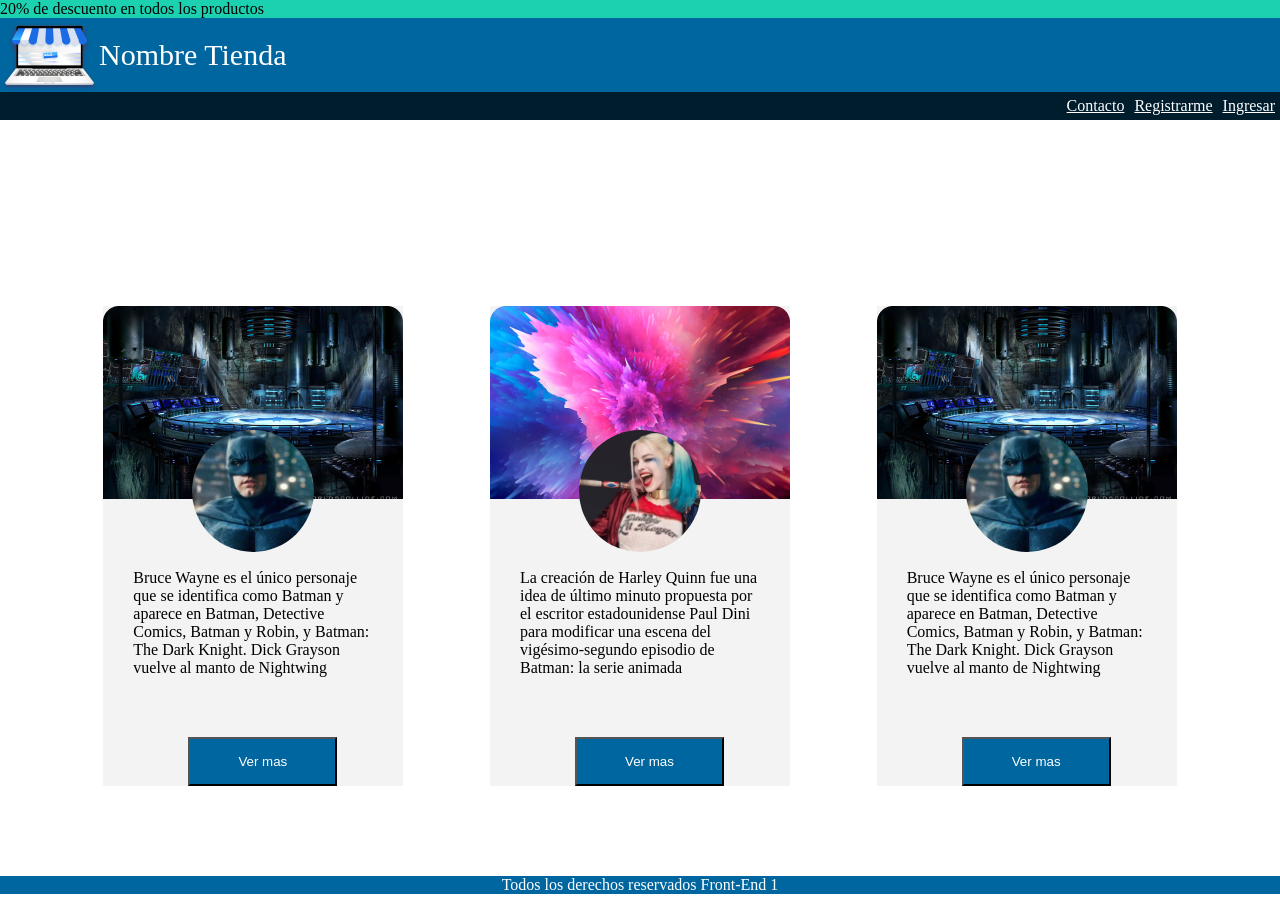
<file: semana 6/root/index.html>
<!DOCTYPE html>
<html lang="en">
<head>
    <meta charset="UTF-8">
    <meta http-equiv="X-UA-Compatible" content="IE=edge">
    <meta name="viewport" content="width=device-width, initial-scale=1.0">
    <title>Document</title>
    <link rel="stylesheet" href="styles/styles.css">
</head>
<body>
    <header>
        <div id="header1">
            <p>20% de descuento en todos los productos</p>
        </div>
        <div id="header2">
            <img src="img/Pc.png" alt="">
            <span >Nombre Tienda</span>
        </div>
        <div id="header3">
            <nav>
                <ul class="lista"type="none">
                    <a href="contacto.html" class="list-element" target="_blank"><li>Contacto</li></a>
                    <a href="Registro.html" class="list-element" target="_blank"><li>Registrarme</li></a>
                    <a href="login.html" class="list-element" target="_blank"><li>Ingresar</li></a>
                </ul>
            </nav>
        </div>
    </header>
    <main>
        <div id="card-container">
            <div class="card">
                <div>
                    <img class="img-cara" src="img/batman.png" alt="">
                </div>
                <div class="color">
                    <img src="img/FondoBatman.png" alt="">
                    <br><br><br>
                    <p>
                        Bruce Wayne es el único personaje que se identifica como Batman y aparece en Batman, Detective Comics, Batman y Robin, y Batman: The Dark Knight. Dick Grayson vuelve al manto de Nightwing
                    </p>
                    <a href="#">
                        <button class="boton">
                            <span>Ver mas</span>
                        </button>
                    </a>
                </div>
            </div>
            <div class="card">
                <div>
                    <img class="img-cara" src="img/harley.png" alt="">
                </div>
                <div class="color">
                    <img src="img/fondoHarley.png" alt="">
                    <br><br><br>
                    <p>
                        La creación de Harley Quinn fue una idea de último minuto propuesta por el escritor estadounidense Paul Dini para modificar una escena del vigésimo-segundo episodio de Batman: la serie animada
                    </p>
                    <a href="#">
                        <button class="boton">
                            <span>Ver mas</span>
                        </button>
                    </a>
                </div>
            </div>
            <div class="card">
                <div>
                    <img class="img-cara" src="img/batman.png" alt="">
                </div>
                <div class="color">
                    <img src="img/FondoBatman.png" alt="">
                    <br><br><br>
                    <p>
                        Bruce Wayne es el único personaje que se identifica como Batman y aparece en Batman, Detective Comics, Batman y Robin, y Batman: The Dark Knight. Dick Grayson vuelve al manto de Nightwing
                    </p>
                    <a href="#">
                        <button class="boton">
                            <span>Ver mas</span>
                        </button>
                </a>
                </div>
            </div>

        </div>
    </main>
    <footer>
        <p>Todos los derechos reservados Front-End 1</p>
    </footer>
</body>
</html>
</file>
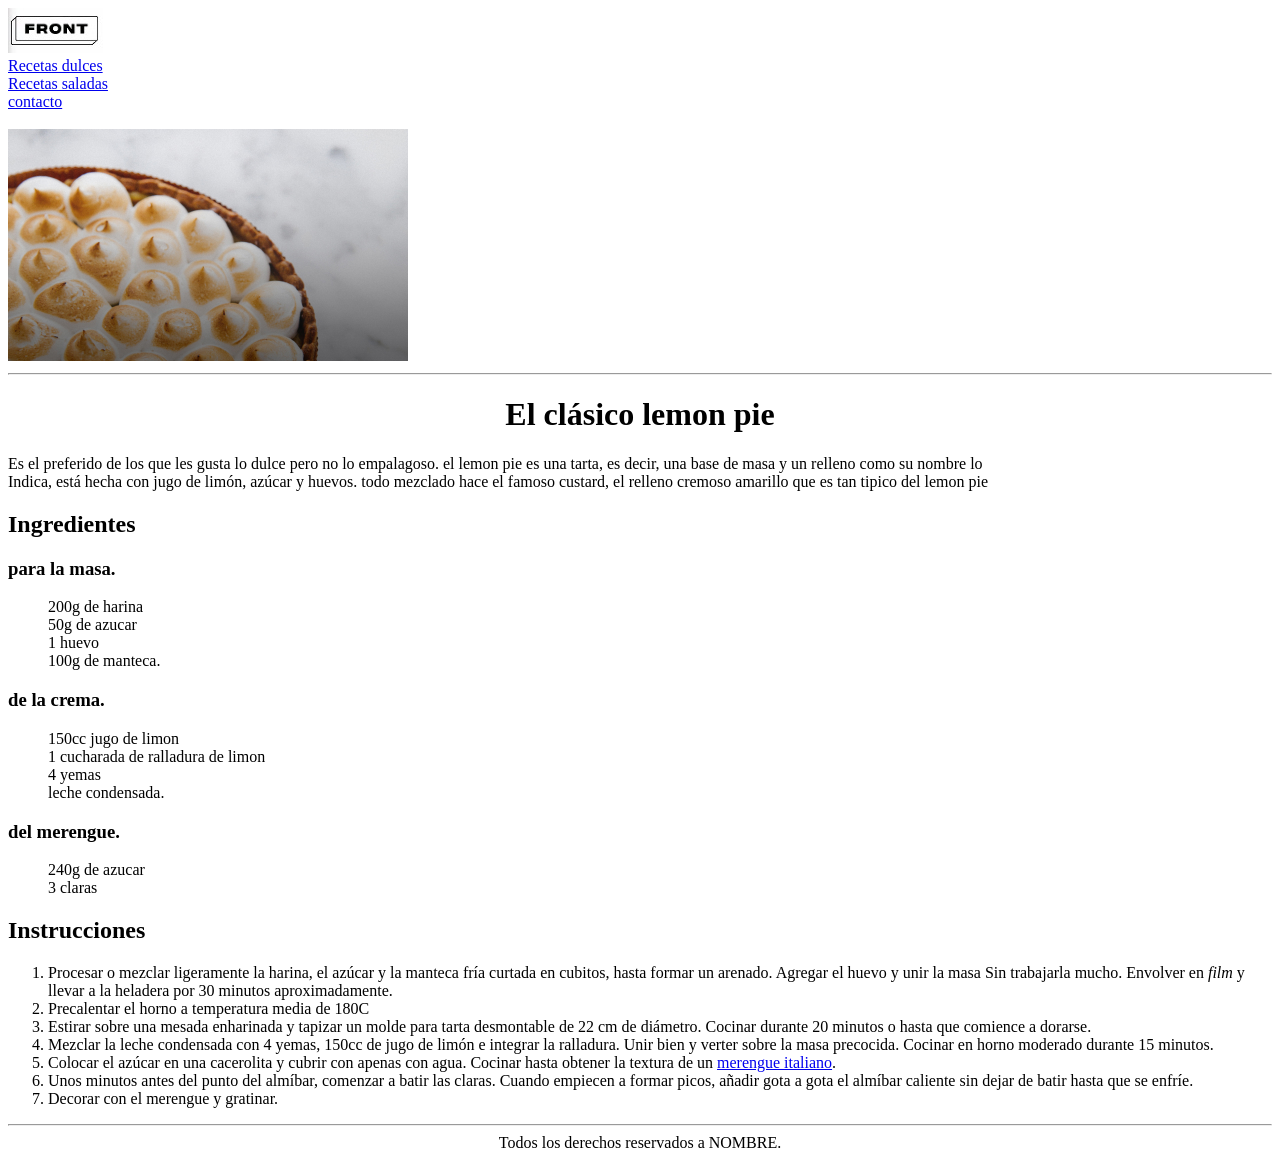
<file: semana 2/clase 2/root/index.html>
<!DOCTYPE html>
<html lang="en">
<head>
    <meta charset="UTF-8">
    <meta http-equiv="X-UA-Compatible" content="IE=edge">
    <meta name="viewport" content="width=device-width, initial-scale=1.0">
    <title>Document</title>
</head>
<body>
    <header>  
        <img src="img/logo.jpg" >
        <br>
        <a href="#">Recetas dulces</a>
        <br>
        <a href="#">Recetas saladas</a>
        <br>
        <a href="#">contacto</a>
    </header>
    <br>
        <img src="img/lemon-pie 2.jpg" >
    <hr>
    <main>
        <div>
            <center>
                <h1>El clásico lemon pie</h1>
            </center>
            <p>Es el preferido de los que les gusta lo dulce pero no lo empalagoso. el lemon pie es una tarta, es decir, una base de masa y un relleno como su nombre lo
            <br>
            Indica, está hecha con jugo de limón, azúcar y huevos. todo mezclado hace el famoso custard, el relleno cremoso amarillo que es tan tipico del lemon pie 
            </p>
        </div>
        <div>
            <h2>Ingredientes</h2>
            <h3> para la masa.</h3>
            <ul type="none">
                <li>200g de harina</li>
                <li>50g de azucar </li>
                <li>1 huevo </li>
                <li>100g de manteca.</li>
            </ul>
            <h3> de la crema.</h3>
            <ul type="none">
                <li>150cc jugo de limon</li>
                <li>1 cucharada de ralladura de limon </li>
                <li>4 yemas </li>
                <li>leche condensada.</li>
            </ul>
            <h3> del merengue.</h3>
            <ul type="none">
                <li>240g de azucar</li>
                <li>3 claras </li>
            </ul>
            <h2>Instrucciones</h2>
            <ol>
                <li>Procesar o mezclar ligeramente la harina, el azúcar y la manteca fría curtada en cubitos, hasta formar un arenado. Agregar el huevo y unir la masa
                Sin trabajarla mucho. Envolver en <em>film</em> y llevar a la heladera por 30 minutos aproximadamente.</li>
                <li>Precalentar el horno a temperatura media de 180C</li>
                <li>Estirar sobre una mesada enharinada y tapizar un molde para tarta desmontable de 22 cm de diámetro. Cocinar durante 20 minutos o hasta que comience a dorarse.</li>
                <li>Mezclar la leche condensada con 4 yemas, 150cc de jugo de limón e integrar la ralladura. Unir bien y verter sobre la masa precocida. Cocinar en horno moderado durante 15 minutos.</li>
                <li>Colocar el azúcar en una cacerolita y cubrir con apenas con agua. Cocinar hasta obtener la textura de un <a href="#">merengue italiano</a>.</li>
                <li>Unos minutos antes del punto del almíbar, comenzar a batir las claras. Cuando empiecen a formar picos, añadir gota a gota el almíbar caliente sin dejar de batir hasta que se enfríe.</li>
                <li>Decorar con el merengue y gratinar.</li>
            </ol>
        </div>
    </main>
    <hr>
    <footer>
        <center>
            Todos los derechos reservados a NOMBRE.
        </center>
    </footer>
</body>
</html>
</file>
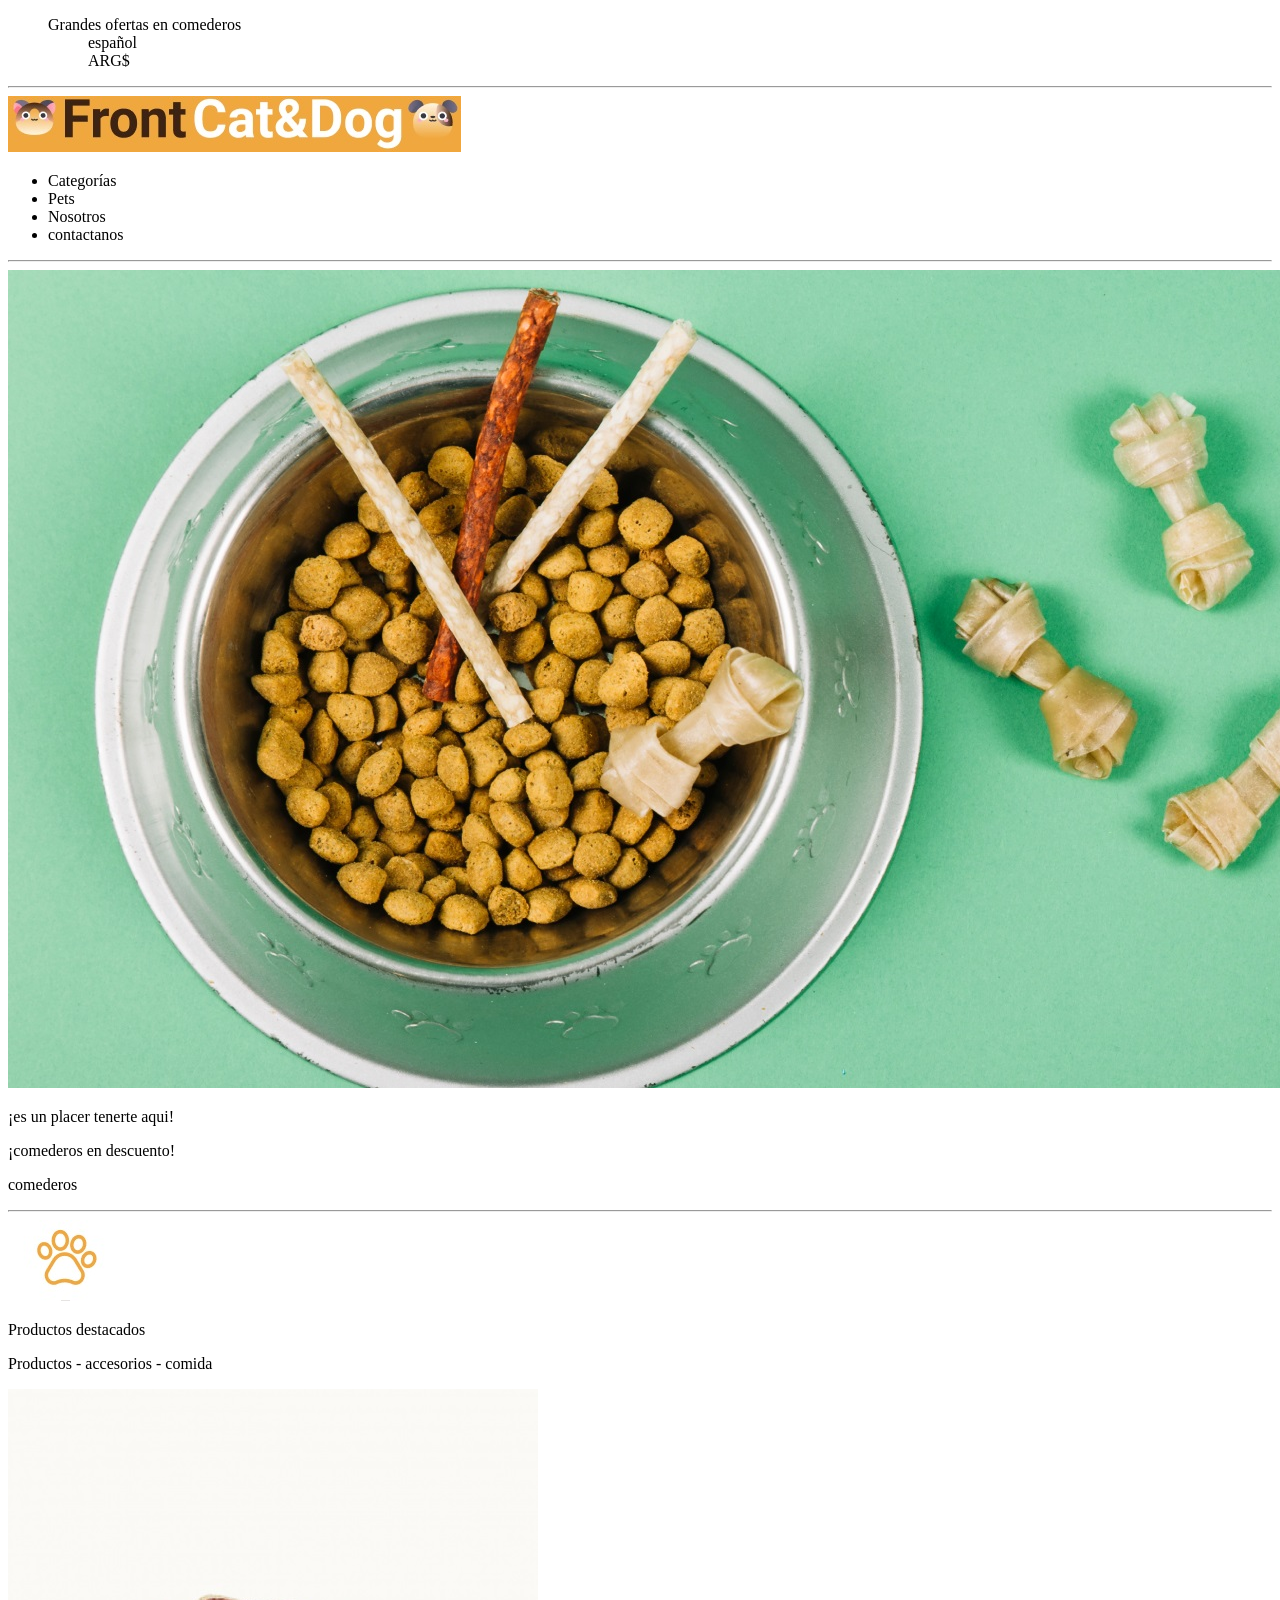
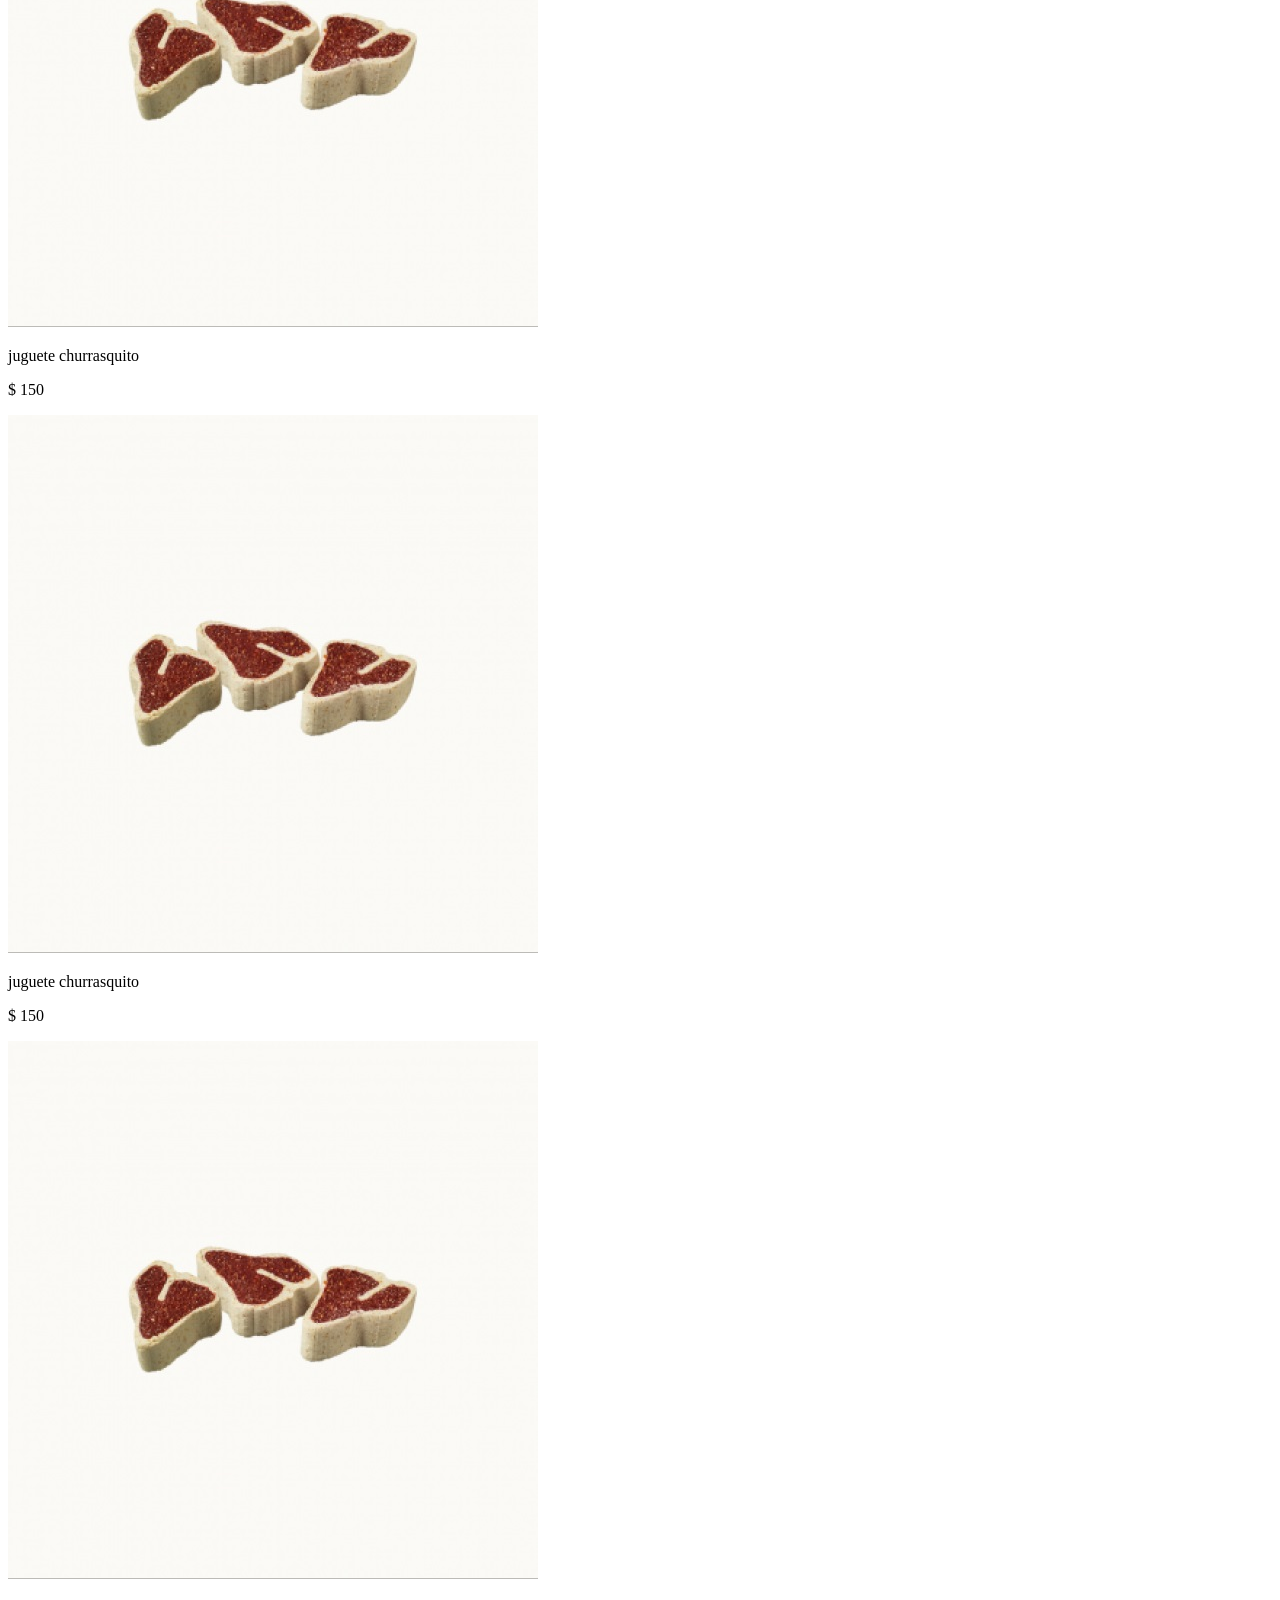
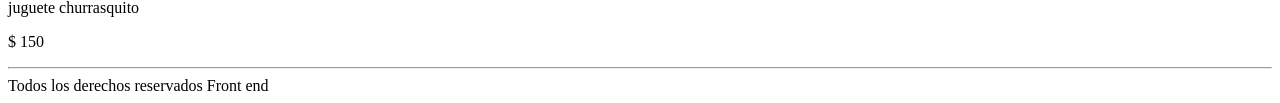
<file: semana 2/clase 3/root/index.html>
<!DOCTYPE html>
<html lang="en">
<head>
    <meta charset="UTF-8">
    <meta http-equiv="X-UA-Compatible" content="IE=edge">
    <meta name="viewport" content="width=device-width, initial-scale=1.0">
    <title>Document</title>
</head>
<body>
    <header>
        <section>
            <ul style="list-style: none;">
                <li>Grandes ofertas en comederos</li>
                    <li><ul style="list-style: none;">
                        <li>español</li>
                        <li>ARG$</li>
                    </ul></li>
            </ul>   
        </section>
        <hr>
        <section>
            <img src="img/logo-nombre.jpg">
            <ul>
                <li><a>Categorías</a></li>
                <li><a>Pets</a></li>
                <li>Nosotros</li>
                <li>contactanos</li>
            </ul>
        </section>
    </header>
    <hr>
    <main>
        <section>
            <img src="img/img-banner.jpg">
            <p>¡es un placer tenerte aqui!</p>
            <p>¡comederos en descuento!</p>
            <p>comederos</p>
        </section>
        <hr>
        <section>
            <img src="img/pata.jpg">
            <p>Productos destacados</p>
            <p>Productos - accesorios - comida</p>
        </section>
        <section>
            <section>
                <img src="img/churrasquito.jpg">
                <p>juguete churrasquito</p>
                <p>$ 150</p>
            </section>
            <section>
                <img src="img/churrasquito.jpg">
                <p>juguete churrasquito</p>
                <p>$ 150</p>
            </section>
            <section>
                <img src="img/churrasquito.jpg">
                <p>juguete churrasquito</p>
                <p>$ 150</p>
            </section>
        </section>
    </main>
    <hr>
    <footer>
        Todos los derechos reservados Front end 
    </footer>
</body>
</html>
</file>
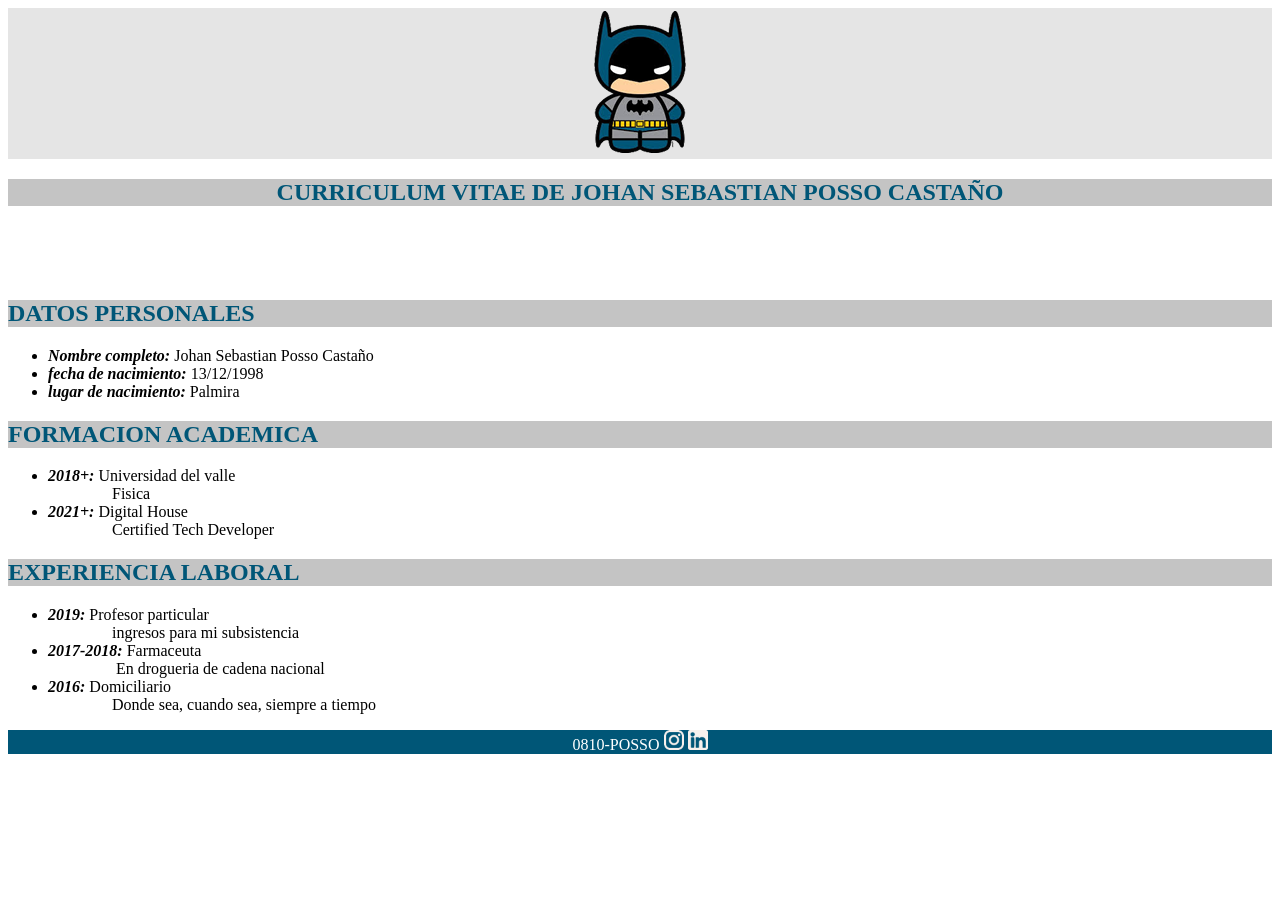
<file: semana 3/clase 1/root/index.html>
<!DOCTYPE html>
<html lang="en">
<head>
    <meta charset="UTF-8">
    <meta http-equiv="X-UA-Compatible" content="IE=edge">
    <meta name="viewport" content="width=device-width, initial-scale=1.0">
    <title>Document</title>
    <link rel="stylesheet" href="css/styles.css">
</head>
<body>
    <header style="text-align: center;" >
        <img src="img/img.png" alt="">
    </header>
    <main>
        <section id="titulo" style="color:#005677">
            <h1>CURRICULUM VITAE DE JOHAN SEBASTIAN POSSO CASTAÑO</h1>
        </section>
        <br>
        <br>
        <br>
        <section>
            <h2 class="subtitulo">DATOS PERSONALES</h2>
        </section>
            <ul>
                <li>
                    <span class="negrita">Nombre completo:</span>
                    Johan Sebastian Posso Castaño

                </li>
                <li>
                    <span class="negrita">fecha de nacimiento:</span>
                    13/12/1998

                </li>
                <li>
                    <span class="negrita">lugar de nacimiento:</span>
                Palmira 

                </li>
            </ul>
        <section>
            <h2 class="subtitulo">FORMACION ACADEMICA</h2>
        </section>
            <ul>
                <li><span class="negrita">2018+: </span>
                    Universidad del valle <br>
                    <span class="espacio-blanco">&#9;&#9;Fisica</span>
                </li>
                <li><span class="negrita">2021+:</span>
                    Digital House <br>
                    <span class="espacio-blanco">&#9;&#9;Certified Tech Developer</span>
                </li>
            </ul>
        <section>
            <h2 class="subtitulo">EXPERIENCIA LABORAL</h2>
        </section>
            <ul>
                <li><span class="negrita">2019:</span>
                    Profesor particular <br>
                    <span class="espacio-blanco">&#9;&#9;ingresos para mi subsistencia</span>
                </li>
                <li><span class="negrita">2017-2018:</span>
                    Farmaceuta <br>
                    <span class="espacio-blanco">&#9;&#9; En drogueria de cadena nacional</span>
                </li>
                <li><span class="negrita">2016:</span>
                    Domiciliario <br>
                    <span class="espacio-blanco">&#9;&#9;Donde sea, cuando sea, siempre a tiempo</span>
                </li>
            </ul>
    </main>
    <footer>
        0810-POSSO   <img src="img/ig.png" width="20px" height="20px">   <img src="img/in.png" width="20px" height="20px">
    </footer>
</body>
</html>
</file>
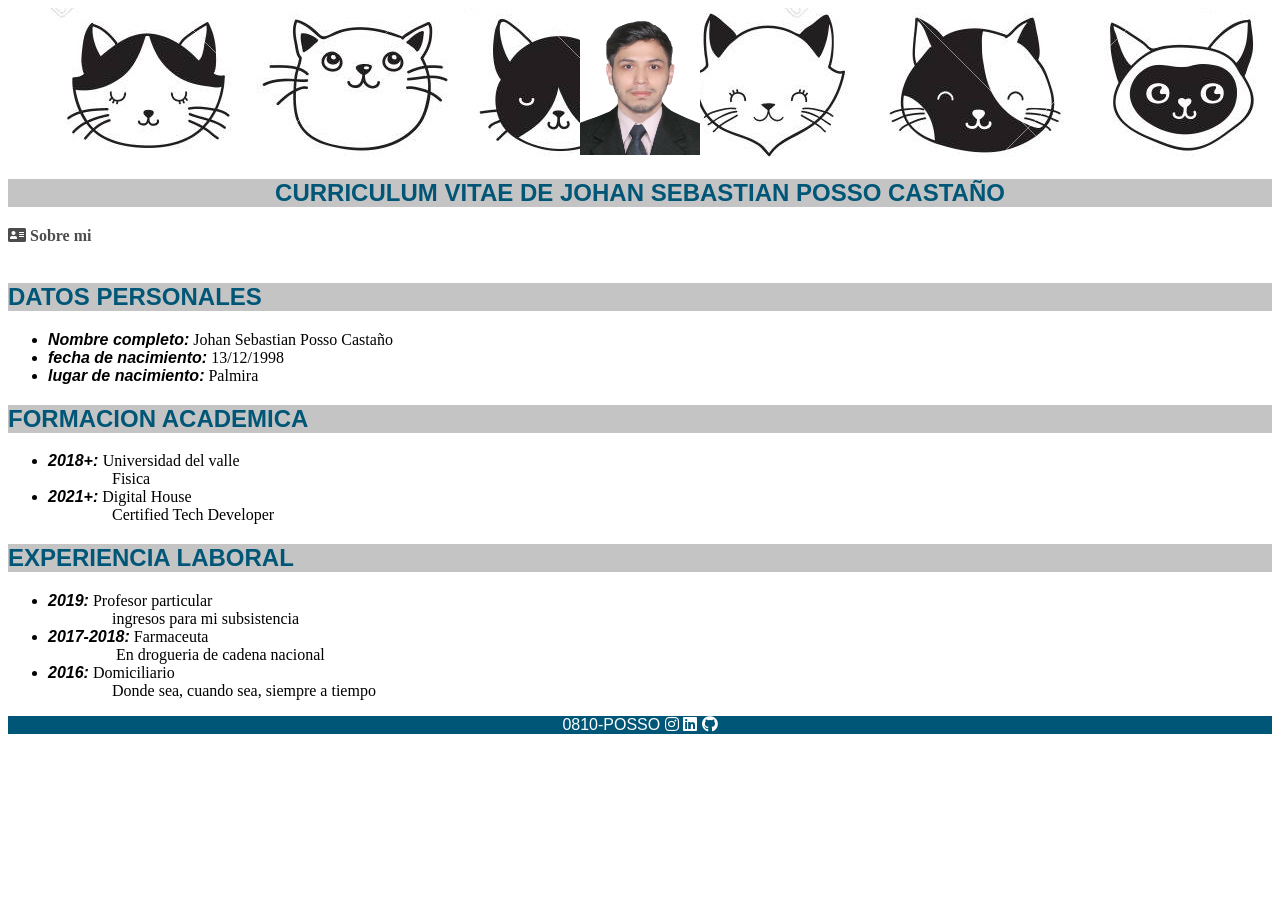
<file: semana 3/clase 2/root/index.html>
<!DOCTYPE html>
<html lang="en">
<head>
    <meta charset="UTF-8">
    <meta http-equiv="X-UA-Compatible" content="IE=edge">
    <meta name="viewport" content="width=device-width, initial-scale=1.0">
    <title>Document</title>
    <link rel="stylesheet" href="https://use.fontawesome.com/releases/v5.15.2/css/all.css">
    <link rel="stylesheet" href="css/styles.css">
</head>
<body>
    <header>
        <img class="foto" src="img/johan sebastian posso castaño DSC_0947-1.jpg" alt="">
    </header>
    <main>
        <section id="titulo">
            <h1>CURRICULUM VITAE DE JOHAN SEBASTIAN POSSO CASTAÑO</h1>
        </section>
        <a href="sobremi.html"><i class="fas fa-address-card"> Sobre mi</i></a>
        <br>
        <br>
        <section>
            <h2 class="subtitulo">DATOS PERSONALES</h2>
        </section>
            <ul>
                <li>
                    <span class="negrita">Nombre completo:</span>
                    Johan Sebastian Posso Castaño

                </li>
                <li>
                    <span class="negrita">fecha de nacimiento:</span>
                    13/12/1998

                </li>
                <li>
                    <span class="negrita">lugar de nacimiento:</span>
                Palmira 

                </li>
            </ul>
        <section>
            <h2 class="subtitulo">FORMACION ACADEMICA</h2>
        </section>
            <ul>
                <li><span class="negrita">2018+: </span>
                    Universidad del valle <br>
                    <span class="espacio-blanco">&#9;&#9;Fisica</span>
                </li>
                <li><span class="negrita">2021+:</span>
                    Digital House <br>
                    <span class="espacio-blanco">&#9;&#9;Certified Tech Developer</span>
                </li>
            </ul>
        <section>
            <h2 class="subtitulo">EXPERIENCIA LABORAL</h2>
        </section>
            <ul>
                <li><span class="negrita">2019:</span>
                    Profesor particular <br>
                    <span class="espacio-blanco">&#9;&#9;ingresos para mi subsistencia</span>
                </li>
                <li><span class="negrita">2017-2018:</span>
                    Farmaceuta <br>
                    <span class="espacio-blanco">&#9;&#9; En drogueria de cadena nacional</span>
                </li>
                <li><span class="negrita">2016:</span>
                    Domiciliario <br>
                    <span class="espacio-blanco">&#9;&#9;Donde sea, cuando sea, siempre a tiempo</span>
                </li>
            </ul>
    </main>
    <footer>
        0810-POSSO   <a href="https://www.instagram.com"><i class="fab fa-instagram"></i></a>   <a href="https://www.linkedin.com/"><i class="fab fa-linkedin"></i></a> <a href="https://github.com/jpossoc?tab=repositories"><i class="fab fa-github"></i></a>
    </footer>
</body>
</html>
</file>
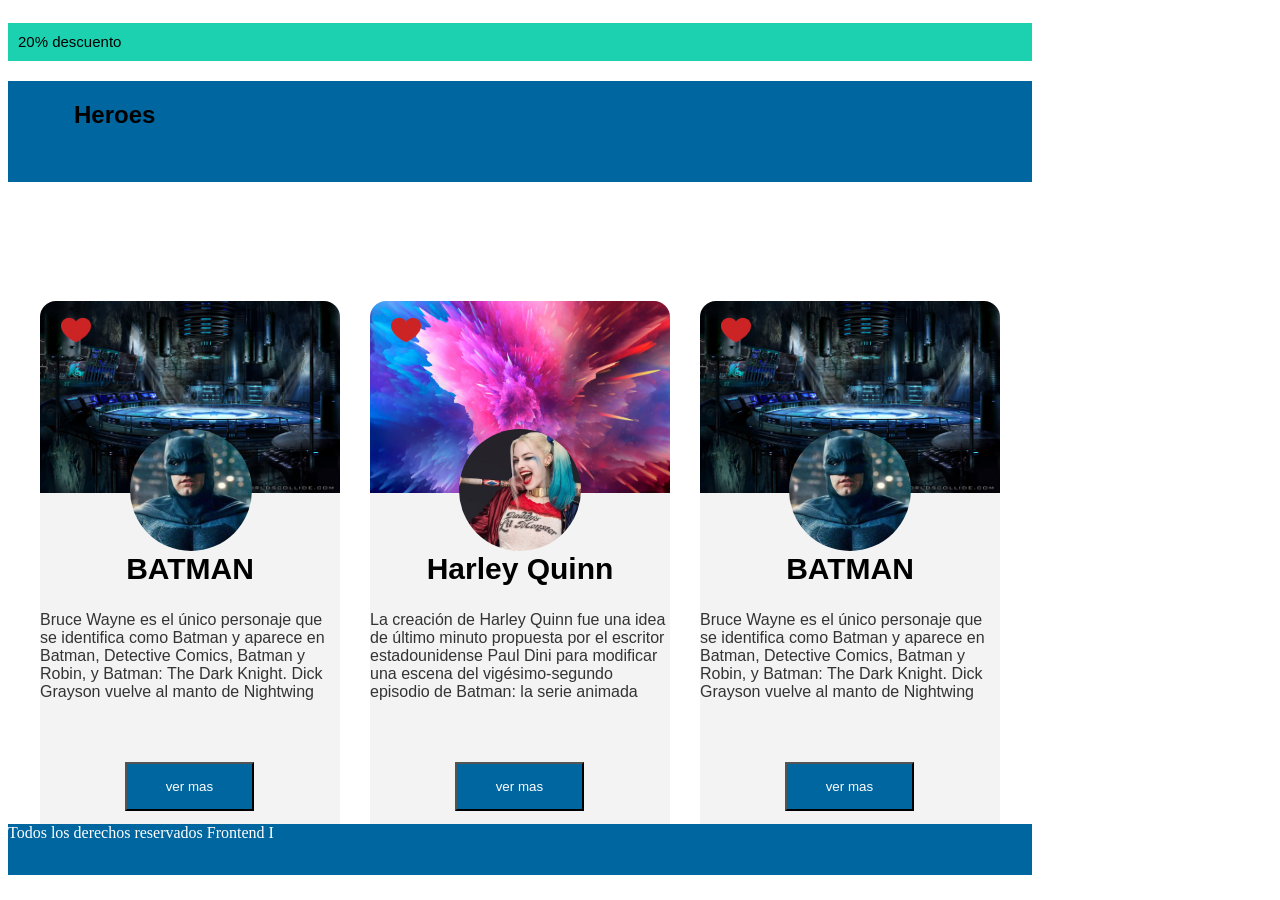
<file: semana 4/clase 1/root/index.html>
<!DOCTYPE html>
<html lang="en">
<head>
    <meta charset="UTF-8">
    <meta http-equiv="X-UA-Compatible" content="IE=edge">
    <meta name="viewport" content="width=device-width, initial-scale=1.0">
    <title>Document</title>
    <link rel="stylesheet" href="styles/style.css">
</head>
<body>
    <header>
        <section id="primero">
            <p id="primer-p"> 20% descuento</p>
        </section>
        <section class="segundo">
            <h1>Heroes</h1>
        </section>
    </header>
    <main>
            <img class="fondo-batman1" src="img/fondo-batman.jpg" alt="">
            <section class="leyenda-batman1">
                <h2>
                    <br>
                    BATMAN
                </h2>
                <p>
                    Bruce Wayne es el único personaje que se identifica como Batman y aparece en Batman, Detective Comics, Batman y Robin, y Batman: The Dark Knight. Dick Grayson vuelve al manto de Nightwing
                </p>
            </section>
            <img class="cara-batman1" src="img/batman.jpg" alt="">
            <a href="$">
                <button class="boton-batman1">
                    <p>ver mas</p>
                </button>
            </a>
            <img class="corazon1" src="img/corazon.png" alt="">
            <img class="fondo-harley" src="img/fondo-harley.jpg" alt="">
            <section class="leyenda-harley">
                <h2>
                    <br>
                    Harley Quinn
                </h2>
                <p>
                    La creación de Harley Quinn fue una idea de último minuto propuesta por el escritor estadounidense Paul Dini para modificar una escena del vigésimo-segundo episodio de Batman: la serie animada
                </p>
            </section>
            <img class="cara-harley" src="img/harley.jpg" alt="">
            <a href="$"></a>
                <button class="boton-harley">   
                    <p>ver mas</p> 
                </button>
            </a>
            <img class="corazon2" src="img/corazon.png" alt="">
            <img class="fondo-batman2"  src="img/fondo-batman.jpg" alt="">
            <section class="leyenda-batman2">
                <h2>
                    <br>
                    BATMAN
                </h2>
                <p>
                    Bruce Wayne es el único personaje que se identifica como Batman y aparece en Batman, Detective Comics, Batman y Robin, y Batman: The Dark Knight. Dick Grayson vuelve al manto de Nightwing
                </p>
            </section>
            <img class="cara-batman2" src="img/batman.jpg" alt="">
            <a href="$">
                <button class="boton-batman2">
                    <p>ver mas</p>
                </button>
            </a>
            <img class="corazon3" src="img/corazon.png" alt="">
    </main>
    <footer>
        <p>Todos los derechos reservados Frontend I</p>
    </footer>
    
</body>

</html>
</file>
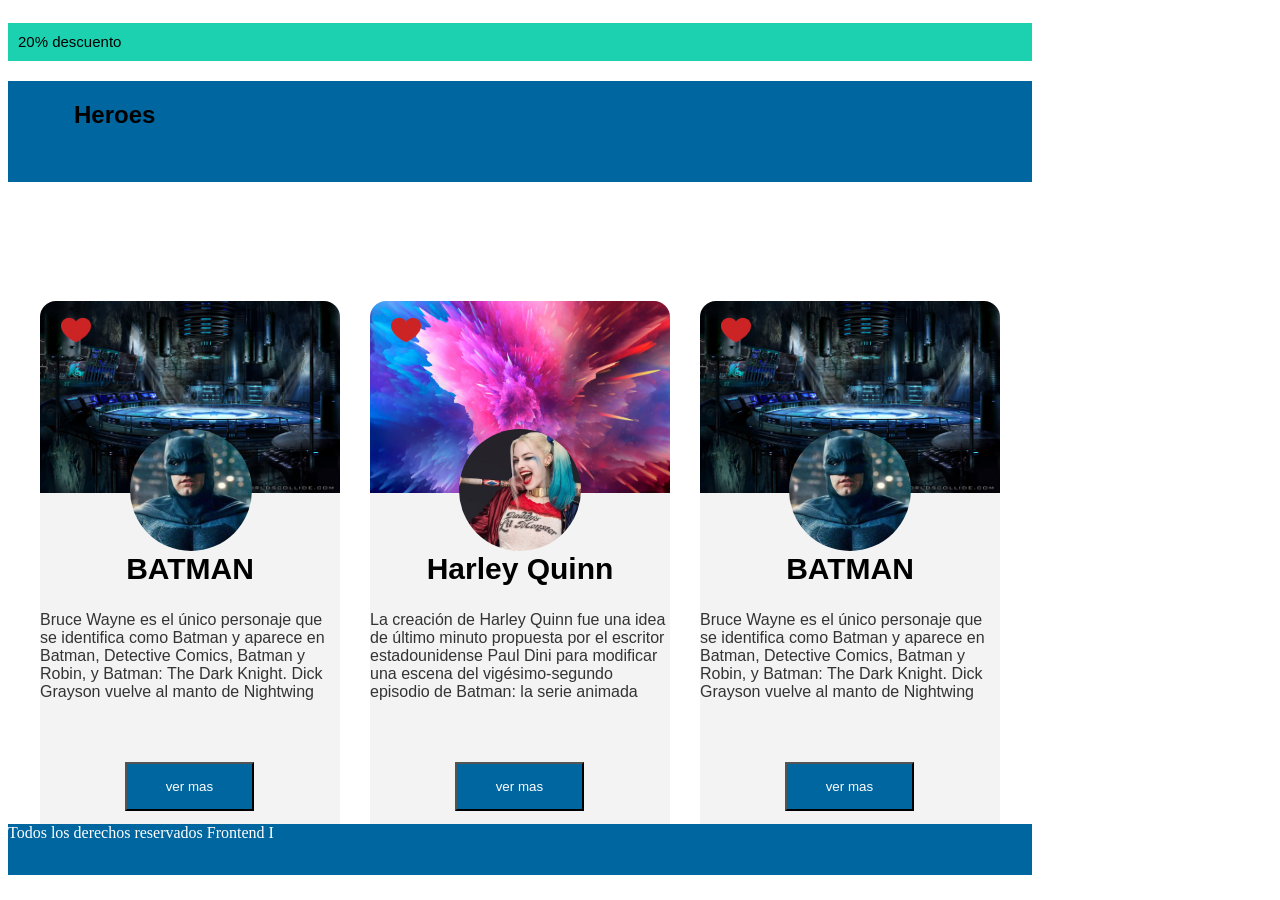
<file: semana 5/clase 2/root/index.html>
<!DOCTYPE html>
<html lang="en">
<head>
    <meta charset="UTF-8">
    <meta http-equiv="X-UA-Compatible" content="IE=edge">
    <meta name="viewport" content="width=device-width, initial-scale=1.0">
    <title>Document</title>
    <link rel="stylesheet" href="styles/style.css">
</head>
<body>
    <header>
        <section id="primero">
            <p id="primer-p"> 20% descuento</p>
        </section>
        <section class="segundo">
            <h1>Heroes</h1>
        </section>
    </header>
    <main>
        <section class="container-flex">
            <section>
                <img class="fondo-batman1" src="img/fondo-batman.jpg" alt="">
                <section class="leyenda-batman1">
                    <h2>
                        <br>
                        BATMAN
                    </h2>
                    <p>
                        Bruce Wayne es el único personaje que se identifica como Batman y aparece en Batman, Detective Comics, Batman y Robin, y Batman: The Dark Knight. Dick Grayson vuelve al manto de Nightwing
                    </p>
                </section>
                <img class="cara-batman1" src="img/batman.jpg" alt="">
                <a href="$">
                    <button class="boton-batman1">
                        <p>ver mas</p>
                    </button>
                </a>
            <img class="corazon1" src="img/corazon.png" alt="">
            </section>
            <section>
                <img class="fondo-harley" src="img/fondo-harley.jpg" alt="">
                <section class="leyenda-harley">
                    <h2>
                        <br>
                        Harley Quinn
                    </h2>
                    <p>
                        La creación de Harley Quinn fue una idea de último minuto propuesta por el escritor estadounidense Paul Dini para modificar una escena del vigésimo-segundo episodio de Batman: la serie animada
                    </p>
                </section>
                <img class="cara-harley" src="img/harley.jpg" alt="">
                <a href="$"></a>
                    <button class="boton-harley">   
                        <p>ver mas</p> 
                    </button>
                </a>
                <img class="corazon2" src="img/corazon.png" alt="">
            </section>
            <section>
                <img class="fondo-batman2"  src="img/fondo-batman.jpg" alt="">
                <section class="leyenda-batman2">
                    <h2>
                        <br>
                        BATMAN
                    </h2>
                    <p>
                        Bruce Wayne es el único personaje que se identifica como Batman y aparece en Batman, Detective Comics, Batman y Robin, y Batman: The Dark Knight. Dick Grayson vuelve al manto de Nightwing
                    </p>
                </section>
                <img class="cara-batman2" src="img/batman.jpg" alt="">
                <a href="$">
                    <button class="boton-batman2">
                        <p>ver mas</p>
                    </button>
                </a>
                <img class="corazon3" src="img/corazon.png" alt="">
            </section>
        </section>
    </main>
    <footer>
        <p>Todos los derechos reservados Frontend I</p>
    </footer>
    
</body>

</html>
</file>
<file: semana 6/root/styles/styles.css>
* {
    padding: 0px;
    margin: 0px;
}
#header1 {
    background-color: #1CD1B0;
}
#header2 {
    display: flex;
    align-items: center;
    justify-content: flex-start;
    font-size: 30px;
    background-color: #00669f;
    color: white;
}
#header3 {
    display: flex;
    justify-content: flex-end;
    background-color: #001D2D;
    color: white;
}
.lista {
    display: flex;
    flex-direction: row;
}
.list-element {
    padding: 5px;
    color: white;
}
#card-container {
    display: flex;
    justify-content: space-around;
    align-items: center;
    padding: 60px;
    flex-wrap: wrap;
    padding-bottom: 90px;
}
.card {
    width: 300px;
    display: flex;
    flex-direction: column;
    border-radius: 10px;
    box-shadow:#000000;
}
.img-cara {
    width: 122px;
    height: 122px;
    border-radius: 122px;
    position: relative;
    top: 250px;
    left: 89px;
    z-index: 1;
}

.card p {
    padding: 30px;
    margin-bottom: 30px;
    font-size: 16px;
}
.color {
    background-color: #F3F3F3;
}
.boton {
    width: 149px;
    height: 49px;
    background-color: #00669F;
    color: white;
    position: relative;
    left: 85px;
}
footer {
    background-color: #00669F;
    display: flex;
    justify-content: center;
    color: white;
}
</file>
<file: semana 3/clase 1/root/css/styles.css>
header {
        background-color: #E5E5E5;
        align-items: center;
        text-align: center;
    } 
#titulo {
    text-align: center;
    background-color: #c4c4c4;
    font-family: "Times New Roman";
    color: #005677;
}
.subtitulo {
    background-color: #c4c4c4;
    color: #005677;
    font-family: "Times New Roman";
}
.negrita {
    font-weight: bold ;
    font-style: italic;
    text-align: left;
    font-family: "Times New Roman";
}
.espacio-blanco{
    white-space: pre;
}
footer {
    background-color: #005677 ;
    text-align: center;
    color: white;
    font-family: "Times New Roman";
}
</file>
<file: semana 3/clase 2/root/css/styles.css>
header {
        background-image: url('../img/gatos.jpg');
        align-items: center;
        text-align: center;
    } 
.foto {
    width: 120px;
    height: 147px;
}
.fa-address-card {
    color:  rgba(0, 0, 0, 0.7);
    align-items: center;
}
#titulo {
    text-align: center;
    background-color: #c4c4c4;
    font-family:  Haettenschweiler, 'Arial Narrow Bold', sans-serif;
    color: #005677;
}
.subtitulo {
    background-color: #c4c4c4;
    color: #005677;
    font-family:  Haettenschweiler, 'Arial Narrow Bold', sans-serif;
}
.negrita {
    font-weight: bold ;
    font-style: italic;
    text-align: left;
    font-family: sans-serif;
}
.espacio-blanco{
    white-space: pre;
}
footer {
    background-color: #005677 ;
    text-align: center;
    color: white;
    font-family:  Haettenschweiler, 'Arial Narrow Bold', sans-serif;
}
.fa-instagram, .fa-linkedin, .fa-github {
    color: white;
}
</file>
<file: semana 4/clase 1/root/styles/style.css>
header {
    position: fixed;
    z-index: 10;

}
#primero {
    background-color: #1cd1b0;
    font-family: -apple-system, BlinkMacSystemFont, 'Segoe UI', Roboto, Oxygen, Ubuntu, Cantarell, 'Open Sans', 'Helvetica Neue', sans-serif;
    font-size: 15px;
    font-style: normal; 
    color: #000000;
    height: 38px;
    width: 1024px;
    position: sticky;
    margin:0px;
}
#primer-p {
    position: relative;
    top: 10px;
    left: 10px;
}
.segundo {
    background-color: #00669F;
    color: #000000;
    height: 101px;
    width: 1024px;
    font-family: -apple-system, BlinkMacSystemFont, 'Segoe UI', Roboto, Oxygen, Ubuntu, Cantarell, 'Open Sans', 'Helvetica Neue', sans-serif;
    font-style: normal; 
    position: sticky;
    margin: 0;
}
h1 {
    position: relative;
    top: 20px;
    left: 66px;
}
body{
    position: absolute;
}
.fondo-batman1 {
    width: 300px;
    height: 193px;
    position: absolute;
    left: 32px;
    top: 293px;
    border-top-left-radius: 16px;
    border-top-right-radius: 16px;
}
.fondo-harley {
    width: 300px;
    height: 193px;
    position: absolute;
    left: 362px;
    top: 293px;
    border-top-left-radius: 16px;
    border-top-right-radius: 16px;
}
.fondo-batman2 {
    width: 300px;
    height: 193px;
    position: absolute;
    left: 692px;
    top: 293px;
    border-top-left-radius: 16px;
    border-top-right-radius: 16px;
}
.cara-batman1{
    width: 122px;
    height: 122px;
    border-radius: 100px;
    position: absolute;
    left: 122px;
    top: 421px;
}
.cara-harley{
    width: 122px;
    height: 122px;
    border-radius: 100px;
    position: absolute;
    left: 451px;
    top: 421px;
}
.cara-batman2{
    width: 122px;
    height: 122px;
    border-radius: 100px;
    position: absolute;
    left: 781px;
    top: 421px;
}
.leyenda-batman1 {
    width: 300px;
    height: 336px;
    position: absolute;
    left: 32px;
    top: 485px;
    bottom: 202;
    background-color: #f3f3f3;
    color: #333333;
    font-family: -apple-system, BlinkMacSystemFont, 'Segoe UI', Roboto, Oxygen, Ubuntu, Cantarell, 'Open Sans', 'Helvetica Neue', sans-serif;
}
.leyenda-harley {
    width: 300px;
    height: 336px;
    position: absolute;
    left: 362px;
    top: 485px;
    bottom: 202;
    background-color: #f3f3f3;
    color: #333333;
    font-family: -apple-system, BlinkMacSystemFont, 'Segoe UI', Roboto, Oxygen, Ubuntu, Cantarell, 'Open Sans', 'Helvetica Neue', sans-serif;
}
.leyenda-batman2 {
    width: 300px;
    height: 336px;
    position: absolute;
    left: 692px;
    top: 485px;
    bottom: 202;
    background-color: #f3f3f3;
    color: #333333;
    font-family: -apple-system, BlinkMacSystemFont, 'Segoe UI', Roboto, Oxygen, Ubuntu, Cantarell, 'Open Sans', 'Helvetica Neue', sans-serif;
}
h2 {
    color: black;
    text-align: center;
    font-size: 30px;
}
.boton-batman1 {
    width: 128.78px;
    height: 48.52px;
    position: absolute;
    top: 754px;
    left: 117px;
    background-color: #00669F;
    color: white;
}
.boton-harley {
    width: 128.78px;
    height: 48.52px;
    position: absolute;
    top: 754px;
    left: 447px;
    background-color: #00669F;
    color: white;
}
.boton-batman2 {
    width: 128.78px;
    height: 48.52px;
    position: absolute;
    top: 754px;
    left: 777px;
    background-color: #00669F;
    color: white;
}
.corazon1 {
    width: 30px;
    height: 26.25px;
    position: absolute;
    top: 308.88px;
    left: 53px
}
.corazon2 {
    width: 30px;
    height: 26.25px;
    position: absolute;
    top: 308.88px;
    left: 383px
}
.corazon3 {
    width: 30px;
    height: 26.25px;
    position: absolute;
    top: 308.88px;
    left: 713px
}
footer {
    position: relative; 
    top: 800px;
    background-color: #00669F;
    width: 1024px;
    height: 51px;
    color: white
}
</file>
<file: semana 5/clase 2/root/styles/style.css>
header {
    position: fixed;
    z-index: 10;

}
#primero {
    background-color: #1cd1b0;
    font-family: -apple-system, BlinkMacSystemFont, 'Segoe UI', Roboto, Oxygen, Ubuntu, Cantarell, 'Open Sans', 'Helvetica Neue', sans-serif;
    font-size: 15px;
    font-style: normal; 
    color: #000000;
    height: 38px;
    width: 1024px;
    position: sticky;
    margin:0px;
}
#primer-p {
    position: relative;
    top: 10px;
    left: 10px;
}
.segundo {
    background-color: #00669F;
    color: #000000;
    height: 101px;
    width: 1024px;
    font-family: -apple-system, BlinkMacSystemFont, 'Segoe UI', Roboto, Oxygen, Ubuntu, Cantarell, 'Open Sans', 'Helvetica Neue', sans-serif;
    font-style: normal; 
    position: sticky;
    margin: 0;
}
h1 {
    position: relative;
    top: 20px;
    left: 66px;
}
body{
    position: absolute;
}
.container-flex {
    display: flex;
    justify-content: space-around;
    align-items: center;

}
.fondo-batman1 {
    width: 300px;
    height: 193px;
    position: absolute;
    left: 32px;
    top: 293px;
    border-top-left-radius: 16px;
    border-top-right-radius: 16px;
}
.fondo-harley {
    width: 300px;
    height: 193px;
    position: absolute;
    left: 362px;
    top: 293px;
    border-top-left-radius: 16px;
    border-top-right-radius: 16px;
}
.fondo-batman2 {
    width: 300px;
    height: 193px;
    position: absolute;
    left: 692px;
    top: 293px;
    border-top-left-radius: 16px;
    border-top-right-radius: 16px;
}
.cara-batman1{
    width: 122px;
    height: 122px;
    border-radius: 100px;
    position: absolute;
    left: 122px;
    top: 421px;
}
.cara-harley{
    width: 122px;
    height: 122px;
    border-radius: 100px;
    position: absolute;
    left: 451px;
    top: 421px;
}
.cara-batman2{
    width: 122px;
    height: 122px;
    border-radius: 100px;
    position: absolute;
    left: 781px;
    top: 421px;
}
.leyenda-batman1 {
    width: 300px;
    height: 336px;
    position: absolute;
    left: 32px;
    top: 485px;
    bottom: 202;
    background-color: #f3f3f3;
    color: #333333;
    font-family: -apple-system, BlinkMacSystemFont, 'Segoe UI', Roboto, Oxygen, Ubuntu, Cantarell, 'Open Sans', 'Helvetica Neue', sans-serif;
}
.leyenda-harley {
    width: 300px;
    height: 336px;
    position: absolute;
    left: 362px;
    top: 485px;
    bottom: 202;
    background-color: #f3f3f3;
    color: #333333;
    font-family: -apple-system, BlinkMacSystemFont, 'Segoe UI', Roboto, Oxygen, Ubuntu, Cantarell, 'Open Sans', 'Helvetica Neue', sans-serif;
}
.leyenda-batman2 {
    width: 300px;
    height: 336px;
    position: absolute;
    left: 692px;
    top: 485px;
    bottom: 202;
    background-color: #f3f3f3;
    color: #333333;
    font-family: -apple-system, BlinkMacSystemFont, 'Segoe UI', Roboto, Oxygen, Ubuntu, Cantarell, 'Open Sans', 'Helvetica Neue', sans-serif;
}
h2 {
    color: black;
    text-align: center;
    font-size: 30px;
}
.boton-batman1 {
    width: 128.78px;
    height: 48.52px;
    position: absolute;
    top: 754px;
    left: 117px;
    background-color: #00669F;
    color: white;
}
.boton-harley {
    width: 128.78px;
    height: 48.52px;
    position: absolute;
    top: 754px;
    left: 447px;
    background-color: #00669F;
    color: white;
}
.boton-batman2 {
    width: 128.78px;
    height: 48.52px;
    position: absolute;
    top: 754px;
    left: 777px;
    background-color: #00669F;
    color: white;
}
.corazon1 {
    width: 30px;
    height: 26.25px;
    position: absolute;
    top: 308.88px;
    left: 53px
}
.corazon2 {
    width: 30px;
    height: 26.25px;
    position: absolute;
    top: 308.88px;
    left: 383px
}
.corazon3 {
    width: 30px;
    height: 26.25px;
    position: absolute;
    top: 308.88px;
    left: 713px
}
footer {
    position: relative; 
    top: 800px;
    background-color: #00669F;
    width: 1024px;
    height: 51px;
    color: white
}
</file>
